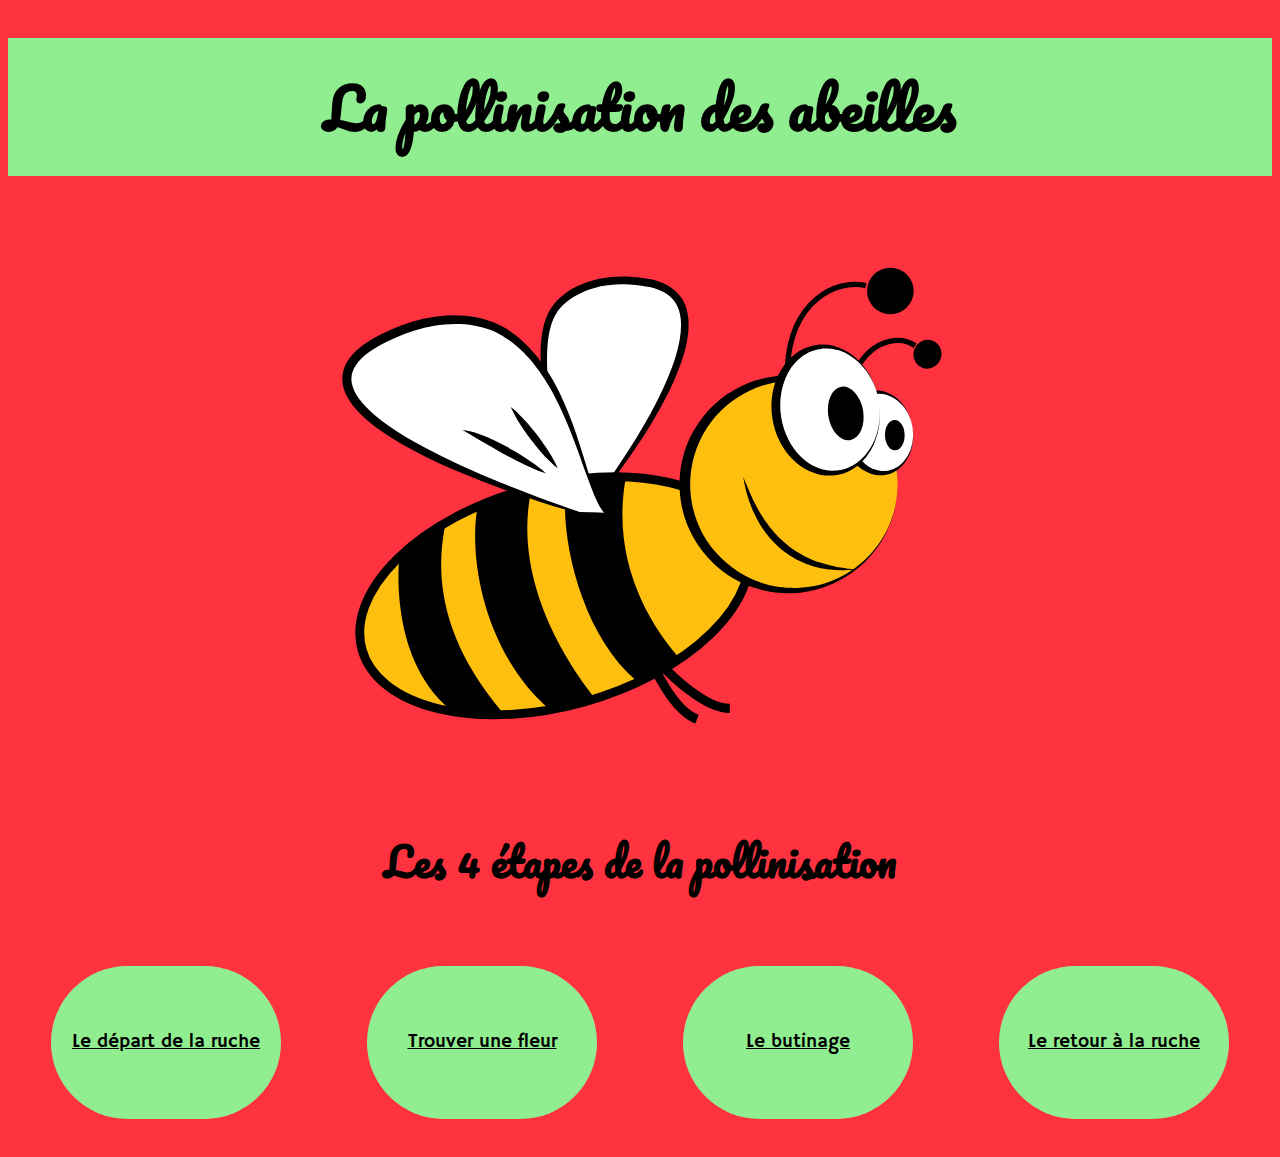
<file: index.html>
<!DOCTYPE html>
<html lang="en" dir="ltr">
<link href="https://fonts.googleapis.com/css?family=Caveat+Brush|La+Belle+Aurore|Pacifico" rel="stylesheet">

<link href="https://fonts.googleapis.com/css?family=Hammersmith+One|Jua" rel="stylesheet">
<link rel="stylesheet" href="styles/main.css">


  <head>
    <meta charset="utf-8">
    <title>les abeilles</title>
  </head>

  <body>

    <h1>La pollinisation des abeilles</h1>

    <img
    src="svg/abeille0.svg"
    height="500px"
    />


    <h2>Les 4 étapes de la pollinisation</h2>

      <div id="conteneur">

        <div class="cercle">

              <a href="etape01.html" class="narrative-link">Le départ de la ruche</a>
        </div>

        <div class="cercle">
              <a href="etape02.html" class="narrative-link">Trouver une fleur</a>
        </div>

        <div class="cercle">
              <a href="etape03.html"  class="narrative-link">Le butinage</a>
        </div>

        <div class="cercle">
              <a href="etape04.html" class="narrative-link">Le retour à la ruche</a>
      </div>

    </div>

  </body>

</html>
</file>
<file: styles/main.css>
body {
background-color: #FF333F;
}

img {
display:block;
width:auto;
margin-left:auto;
margin-right:auto;
}

h1{
  font-family: 'Pacifico', cursive;
  font-size: 3.5em ;
  text-align: center;
  color: #000000;
  background-color: #90EE90;
  padding: 20px;
  margin-bottom: 70px;
}

#conteneur {
  display: flex;
  justify-content: space-around;
}

.cercle {
  flex-basis : 250px;
  flex-grow: 0;
  flex-shrink: 1;
}

h2{
  font-family: 'Pacifico', cursive;
  font-size: 2.5em ;
  margin-bottom: 1.5em;
  margin-top: 2em;
  text-align: center;
}

h3{
  font-family: 'Pacifico', cursive;
  color: #000000;
  font-size: 2.5em ;
  margin-bottom: 1.5em;
  text-align: center;
  background-color: #90EE90;
  border-radius:150px;
  margin-left: 300px;
  margin-right: 300px;
  padding: 15px;
}

.imagespages {
width: 350px;
}

p{
  font-family: 'Hammersmith One', sans-serif;
  font-size: 1.2em
}

#intro {
  padding: 0 160px;
  margin-top: 120px;
  align-items: center;
  }

video{
    display:block;
    width:1100px;
    height:900px;
    margin:0 auto 50px auto
  }

ul {
    list-style-type: none;

    text-align: center;
}

.narrative-link {
  display: block;
  min-width: 0
  padding: 5px 300px;
  font-family: 'Hammersmith One', sans-serif;
  font-size: 1.2em ;
  margin: 10px;
  background: #90EE90;
  text-align:center;
  line-height:8;
  border-radius:150px;
  color: #000000;
  margin-bottom: 30px;
}



.narrative-link02 {
  display: block;
  padding : 1px 80px;
  float: right;
  font-family: 'Hammersmith One', sans-serif;
  font-size: 1.2em ;
  margin:10px;
  background: #90EE90;
  text-align:center;
  line-height:8;
  border-radius:150px;
  color: #000000;
  margin-bottom: 30px;
}


.narrative-link03 {
  padding : 1px 30px;
  float: left;
  font-family: 'Hammersmith One', sans-serif;
  font-size: 1.2em ;
  margin:10px;
  background: #90EE90;
  text-align:center;
  line-height:8;
  border-radius:150px;
  color: #000000;
}

.narrative-link04 {
  padding : 1px 70px;
  float: left;
  font-family: 'Hammersmith One', sans-serif;
  font-size: 1.2em ;
  margin:10px;
  background: #90EE90;
  text-align:center;
  line-height:8;
  border-radius:150px;
  color: #000000;
}

.narrative-link05 {
  padding : 1px 30px;
  float: right;
  font-family: 'Hammersmith One', sans-serif;
  font-size: 1.2em ;
  margin:10px;
  background: #90EE90;
  text-align:center;
  line-height:8;
  border-radius:150px;
  color: #000000;
}

footer {
    font-size: .8rem;
    position: absolute;
    bottom: 10px;
    right: 10px;
}

.output {
    background: #eee;
    position: relative;
}
</file>
